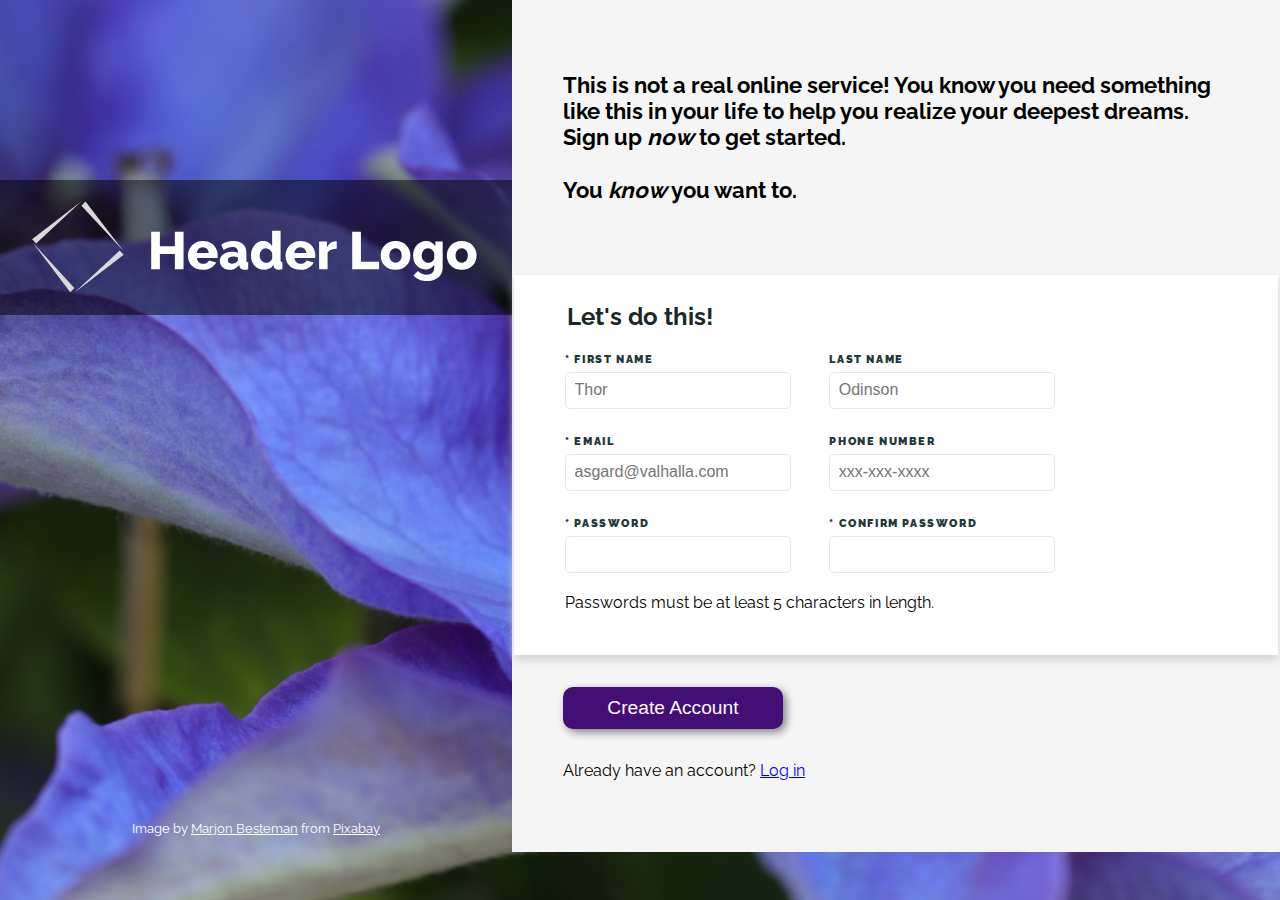
<file: signup.html>
<!DOCTYPE html>
<html lang="en">

<head>
    <meta charset="UTF-8">
    <meta http-equiv="X-UA-Compatible" content="IE=edge">
    <meta name="viewport" content="width=device-width, initial-scale=1.0">
    <title>Sign Up</title>
    <link rel="stylesheet" href="styles/signup.css">
    <script src="scripts/signup.js" defer></script>
</head>

<body>
    <div class="side">
        <p class="credit">Image by <a
            href="https://pixabay.com/users/marjonhorn-3698690/?utm_source=link-attribution&amp;utm_medium=referral&amp;utm_campaign=image&amp;utm_content=7336249">Marjon
            Besteman</a> from <a
            href="https://pixabay.com//?utm_source=link-attribution&amp;utm_medium=referral&amp;utm_campaign=image&amp;utm_content=7336249">Pixabay</a>
        </p>
        <picture>
            <source media="(min-width: 550px)" srcset="images/dummy_logo.svg">
            <img src="images/dummy_logo_cropped.svg" alt="Header Logo" class="logo">
        </picture>
    </div>
    <main>
        <h1 class="info">
            This is not a real online service! You know you need something like this in your life to help you realize
            your
            deepest dreams.<br> Sign up <em>now</em> to get started.
        </h1>
        <h1 class="catchphrase">You <em>know</em> you want to.</h1>

        <form action="dummysite/signup" method="post">
            <fieldset>
                <legend>Let's do this!</legend>

                <p>
                    <span class="right">
                        <label for="first_name"> * First Name</label>
                        <input type="text" name="first_name" id="first_name" placeholder="Thor" required>
                    </span>
                    <span class="left">
                        <label for="last_name">Last Name</label>
                        <input type="text" name="last_name" id="last_name" placeholder="Odinson">
                    </span>
                </p>
                <p>
                    <span class="right">
                        <label for="email"> * Email</label>
                        <input type="email" name="email" id="email" placeholder="asgard@valhalla.com" required>
                    </span>
                    <span class="left">
                        <label for="number">Phone Number</label>
                        <input type="number" name="phone_number" id="phone_number" placeholder="xxx-xxx-xxxx">
                    </span>
                </p>
                <p>
                    <span class="right">
                        <label for="password"> * Password</label>
                        <input type="password" minlength="5" name="password" id="password" required>
                        <!-- <label id="password_mismatch">* Passwords do not match</label> -->
                    </span>
                    <span class="left">
                        <label for="confirm_password"> * Confirm Password</label>
                        <input type="password" minlength="5" name="confirm_password" id="confirm_password"
                            required>
                    </span>
                </p>
                <p>Passwords must be at least 5 characters in length.</p>
            </fieldset>
            <button id="submit_button" type="submit">Create Account</button>
        </form>
        <p class="login">Already have an account? <a href="signup.html">Log in</a></p>
    </main>
</body>

</html>
</file>
<file: styles/signup.css>
@font-face {
    font-family: Comfortaa;
    src: url(../fonts/Comfortaa-VariableFont_wght.ttf);
}

@font-face {
    font-family: Raleway;
    src: url(../fonts/Raleway-VariableFont_wght.ttf);
}

/* Generals */

body {
    display: flex;
    flex-direction: row;
    margin: 0;
    font-family: 'Nunito', 'Albert Sans', Raleway, 'Trebuchet MS', sans-serif;
    background-image: url("../images/signup_background.jpg");
    background-color: cornsilk;
    background-size: auto 100%;
    background-repeat: no-repeat;
    background-attachment: fixed;
}

.flex-box {
    display: flex;
    flex-direction: row;
}

.flex-item {
    flex: auto;
}

/* Main */

main {
    background-color: whitesmoke;
    flex: 2 1 0;
    box-sizing: border-box;
    padding: 8vh 0;
}

main h1 {
    font-size: 1.4rem;
    font-weight: 700;
}

main h1.info {
    margin: 0 4vw 3vh 4vw;
}

main h1.catchphrase {
    margin: 3vh 4vw 8vh 4vw;
}

main p.login {
    margin: auto 4vw;
}

/* Form */

main fieldset {
    background-color: white;
    border: 0;
    box-shadow: 0px 0.3rem 0.5rem lightgray;
    padding: 3vh 4vw;
}

main legend {
    float: left;
    margin: 0 0 0 0;
    color: rgb(27, 40, 40);
    font-size: 1.5rem;
    font-weight: bold;
    width: 100%;
    margin-bottom: 1rem;
}

main p {
    display: block;
    column-gap: 40px;
}

main span {
    display: inline-flex;
    flex-direction: column;
}

main span.right {
    margin: 0.5vh 4vw 0.5vh 0vw;
}

main label {
    font-size: 0.7rem;
    font-weight: 900;
    text-transform: uppercase;
    font-family: Raleway, Comfortaa, Arial, Helvetica, sans-serif;
    color: rgb(34, 56, 56);
    letter-spacing: 0.1rem;
    margin: 0 0 0.5vw 0;
}

main input {
    font-size: 1rem;
    padding: 4%;
    border: 1px solid #E5E7EB;
    border-radius: 5px;
    min-width: fit-content;
    width: 16vw;
    box-shadow: 0rem 0rem 0rem lightgray;
}

main #password_mismatch {
    color: red;
    margin: 1vh 0;
}

main button {
    margin: 2rem 4vw;
    background-color: rgb(67, 14, 117);
    color: #F9FAF8;
    width: fit-content;
    height: fit-content;
    padding: 0.5em 2.3em;
    font-family: 'Gill Sans', 'Gill Sans MT', 'Trebuchet MS', sans-serif;
    border: none;
    border-radius: 10px;
    font-size: max(1.4vw, 1.2rem);
    box-shadow: 0.2rem 0.2rem 0.5rem gray;
    transition: all 0.15s ease-in-out 0s;
}

button:hover:enabled {
    transform: translate(-1%, -1%);
    box-shadow: 0.4rem 0.4rem 0.7rem gray;
}

button:disabled {
    filter: grayscale() brightness(50%);
    transition: all 0.1s ease-out 0s;
}

button:active:enabled {
    filter: brightness(85%);
}

input:hover,
input.error:invalid,
input.error:focus {
    transition: all 0.1s ease-out 0s;
}

input:hover {
    box-shadow: 0.1rem 0.1rem 0.3rem lightgray;
}

input.error:invalid {
    outline: red solid 2px;
    box-shadow: 0.1rem 0.1rem 0.3rem lightgray;
}

input:focus,
input.error:focus {
    box-shadow: 0.2rem 0.2rem 0.7rem lightgray;
    outline: #458cff solid 2px;
}

/* Side */

.side {
    flex: 1 1 10%;
}

.logo {
    background-color: rgba(0, 0, 0, 0.5);
    position: sticky;
    top: 20vh;
    width: 100%;
    height: auto;
}

.credit {
    color: white;
    position: sticky;
    top: 95vh;
    text-align: center;
    font-size: small;
    margin: 1rem;
}

.credit a,
.credit a:visited {
    color: white;
}


/* Mobile viewing */
@media (max-width: 500px) {
    body {
        flex-direction: column;
    }

    main {
        z-index: 1;
        background-color: whitesmoke;
        box-shadow: 0px -0.8rem 2rem rgba(0, 0, 0, 0.9);
    }

    .side {
        height: fit-content;
        flex: 0 1 15%;
        z-index: 0;
        position: sticky;
        top: 0;
    }

    .logo {
        top: unset;
        margin: 0 0 1rem 0;
    }

    .credit {
        top: unset;
    }
}
</file>
